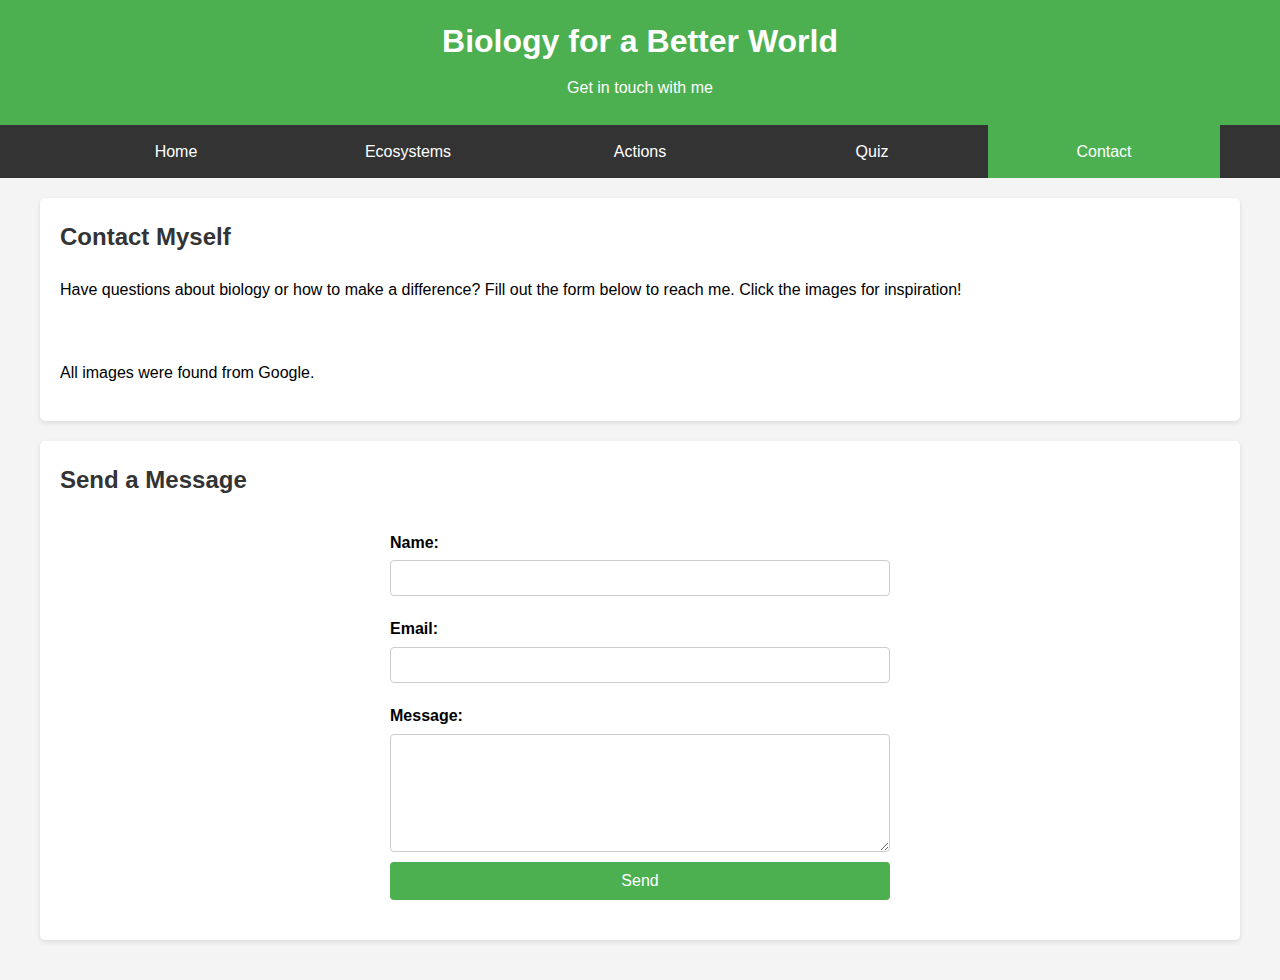
<file: contact.html>
<!DOCTYPE html>
<html lang="en">
<head>
    <meta charset="UTF-8">
    <meta name="viewport" content="width=device-width, initial-scale=1.0">
    <title>Contact - Biology for a Better World</title>
    <link rel="stylesheet" href="styles.css">
</head>
<body>
    <header>
        <h1>Biology for a Better World</h1>
        <p>Get in touch with me</p>
    </header>
    <nav>
        <a href="index.html">Home</.ConcurrentModificationException>
        <a href="ecosystems.html">Ecosystems</a>
        <a href="actions.html">Actions</a>
        <a href="quiz.html">Quiz</a>
        <a href="contact.html" class="active">Contact</a>
    </nav>
    <div class="container">
        <div class="section">
            <h2>Contact Myself</h2>
            <p>Have questions about biology or how to make a difference? Fill out the form below to reach me. Click the images for inspiration!</p>
            <br>
            <p>All images were found from Google.</p>
        </div>
        <div class="section">
            <h2>Send a Message</h2>
            <form id="contactForm">
                <label for="name">Name:</label>
                <input type="text" id="name" required>
                <label for="email">Email:</label>
                <input type="email" id="email" required>
                <label for="message">Message:</label>
                <textarea id="message" required></textarea>
                <button type="submit">Send</button>
            </form>
            <div id="formResult"></div>
        </div>
    </div>
    <div class="popup" id="popup">
        <span class="popup-close">×</span>
        <p id="popup-text"></p>
    </div>
    <script src="scripts.js"></script>
    <script>
        document.getElementById('contactForm').addEventListener('submit', function(e) {
            e.preventDefault();
            const result = document.getElementById('formResult');
            result.textContent = 'Thank you for your message! We’ll get back to you soon.';
            this.reset();
        });
    </script>
</body>
</html>
</file>
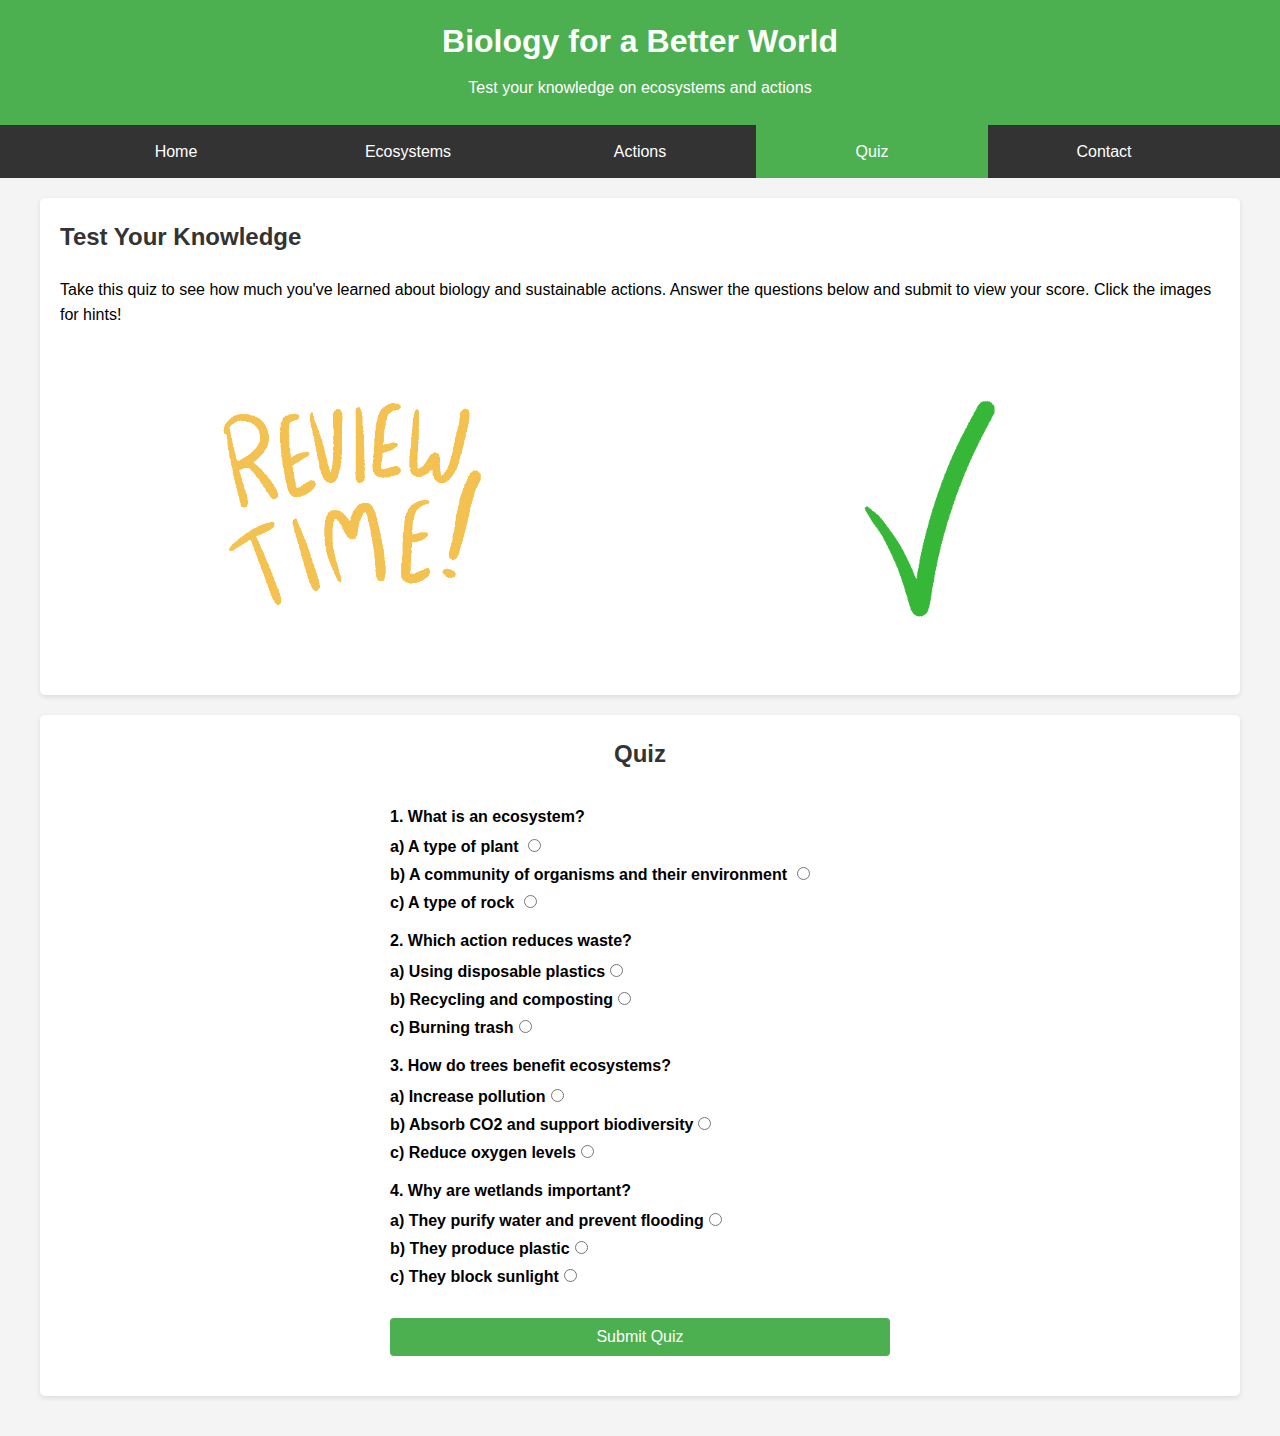
<file: quiz.html>
<!DOCTYPE html>
<html lang="en">
<head>
    <meta charset="UTF-8">
    <meta name="viewport" content="width=device-width, initial-scale=1.0">
    <title>Quiz - Biology for a Better World</title>
    <link rel="stylesheet" href="styles.css">
</head>
<body>
    <header>
        <h1>Biology for a Better World</h1>
        <p>Test your knowledge on ecosystems and actions</p>
    </header>
    <nav>
        <a href="index.html">Home</a>
        <a href="ecosystems.html">Ecosystems</a>
        <a href="actions.html">Actions</a>
        <a href="quiz.html" class="active">Quiz</a>
        <a href="contact.html">Contact</a>
    </nav>
    <div class="container">
        <div class="section">
            <h2>Test Your Knowledge</h2>
            <p>Take this quiz to see how much you've learned about biology and sustainable actions. Answer the questions below and submit to view your score. Click the images for hints!</p>
            <div class="graphic">
                <div class="graphic-item" data-info="Review ecosystems and actions for clues.">
                    <img src="review.gif" alt="Quiz Hint" class="interactive">
                </div>
                <div class="graphic-item" data-info="Every correct answer helps the planet!">
                    <img src="check.gif" alt="Sustainability" class="interactive">
                </div>
            </div>
        </div>
        <div class="section">
            <h2 style="text-align:center;">Quiz</h2>
            <form id="quizForm">
                <label class="headQ">1. What is an ecosystem?</label>
                 <span><label>a) A type of plant <input type="radio" name="q1" value="a"></label></span>
                 <span><label>b) A community of organisms and their environment <input type="radio" name="q1" value="b"></label></span>
                 <span><label>c) A type of rock <input type="radio" name="q1" value="c"></label></span>

                <label class="headQ">2. Which action reduces waste?</label>
                <span><label>a) Using disposable plastics<input type="radio" name="q2" value="a"></label></span>
                <span><label>b) Recycling and composting<input type="radio" name="q2" value="b"></label></span>
                <span><label>c) Burning trash<input type="radio" name="q2" value="c"></label></span>

                <label class="headQ">3. How do trees benefit ecosystems?</label>
                <span><label>a) Increase pollution<input type="radio" name="q3" value="a"></label></span>
                <span><label>b) Absorb CO2 and support biodiversity<input type="radio" name="q3" value="b"></label></span>
                <span><label>c) Reduce oxygen levels<input type="radio" name="q3" value="c"><br></label></span>

                <label class="headQ">4. Why are wetlands important?</label>
                <span><label>a) They purify water and prevent flooding<input type="radio" name="q4" value="a"></label></span>
                <span><label>b) They produce plastic<input type="radio" name="q4" value="b"></label></span>
                <span><label>c) They block sunlight<input type="radio" name="q4" value="c"></label></span>
                <br>
                <button type="submit">Submit Quiz</button>
            </form>
            <div id="quizResult"></div>
        </div>
    </div>
    <div class="popup" id="popup">
        <span class="popup-close">×</span>
        <p id="popup-text"></p>
    </div>
    <script src="scripts.js"></script>
    <script>
        document.getElementById('quizForm').addEventListener('submit', function(e) {
            e.preventDefault();
            let score = 0;
            const answers = {
                q1: 'b',
                q2: 'b',
                q3: 'b',
                q4: 'a'
            };
            
            for (let i = 1; i <= 4; i++) {
                const selected = document.querySelector(`input[name="q${i}"]:checked`);
                if (selected && selected.value === answers[`q${i}`]) score++;
            }
            
            const result = document.getElementById('quizResult');
            const percentage = (score / 4) * 100;
            result.innerHTML = `You scored ${score}/4 (${percentage}%)! <br>
                ${score === 4 ? 'Excellent! You’re a sustainability star!' : 
                score >= 2 ? 'Good job! Review the Ecosystems and Actions pages for more.' : 
                'Keep learning! Check the Ecosystems and Actions pages to improve.'}`;
        });
    </script>
</body>
</html>
</file>
<file: styles.css>
body {
    font-family: Arial, sans-serif;
    margin: 0;
    padding: 0;
    background-color: #f4f4f4;
    line-height: 1.6;
}

header {
    background-color: #4CAF50;
    color: white;
    text-align: center;
    padding: 1em;
}

header h1 {
    margin: 0;
    font-size: 2em;
}

header p {
    margin: 0.5em 0;
}

nav {
    background-color: #333;
    overflow: hidden;
    display: flex;
    justify-content: center;
}

nav a {
    display: block;
    color: white;
    text-align: center;
    padding: 14px 16px;
    text-decoration: none;
    font-size: 1em;
    flex: 1;
    max-width: 200px;
}

nav a:hover {
    background-color: #ddd;
    color: black;
}

nav a.active {
    background-color: #4CAF50;
}

.container {
    max-width: 1200px;
    margin: auto;
    padding: 20px;
}

.section {
    background: white;
    padding: 20px;
    margin-bottom: 20px;
    border-radius: 5px;
    box-shadow: 0 2px 5px rgba(0,0,0,0.1);
}

.section h2 {
    color: #333;
    margin-top: 0;
}

.graphic {
    display: flex;
    justify-content: space-around;
    flex-wrap: wrap;
    margin-top: 20px;
}

.graphic-item {
    position: relative;
    margin: 10px;
}

.graphic img {
    max-width: 300px;
    height: auto;
    border-radius: 5px;
    transition: transform 0.3s ease;
}

.graphic img.interactive:hover {
    transform: scale(1.05);
    cursor: pointer;
}

.popup {
    display: none;
    position: fixed;
    top: 50%;
    left: 50%;
    transform: translate(-50%, -50%);
    background: white;
    padding: 20px;
    border-radius: 5px;
    box-shadow: 0 4px 10px rgba(0,0,0,0.2);
    z-index: 1000;
    max-width: 400px;
    text-align: center;
}

.popup.show {
    display: block;
}

.popup-close {
    position: absolute;
    top: 10px;
    right: 10px;
    font-size: 1.2em;
    cursor: pointer;
    color: #333;
}

.popup p {
    margin: 0;
    font-size: 1em;
}

form {
    display: flex;
    flex-direction: column;
    max-width: 500px;
    margin: auto;
}

form label {
    margin: 10px 0 5px;
    font-weight: bold;
}

form input,
form textarea {
    padding: 8px;
    margin-bottom: 10px;
    border: 1px solid #ccc;
    border-radius: 4px;
    font-size: 1em;
}

form textarea {
    resize: vertical;
    min-height: 100px;
}

form button {
    background-color: #4CAF50;
    color: white;
    padding: 10px;
    border: none;
    border-radius: 4px;
    cursor: pointer;
    font-size: 1em;
}

form button:hover {
    background-color: #45a049;
}

#quizResult,
#formResult {
    margin-top: 20px;
    font-weight: bold;
    color: #333;
}

@media (max-width: 768px) {
    nav {
        flex-direction: column;
    }

    nav a {
        width: 100%;
        max-width: none;
        text-align: center;
    }

    .graphic img {
        max-width: 100%;
    }

    .container {
        padding: 10px;
    }
}
</file>
